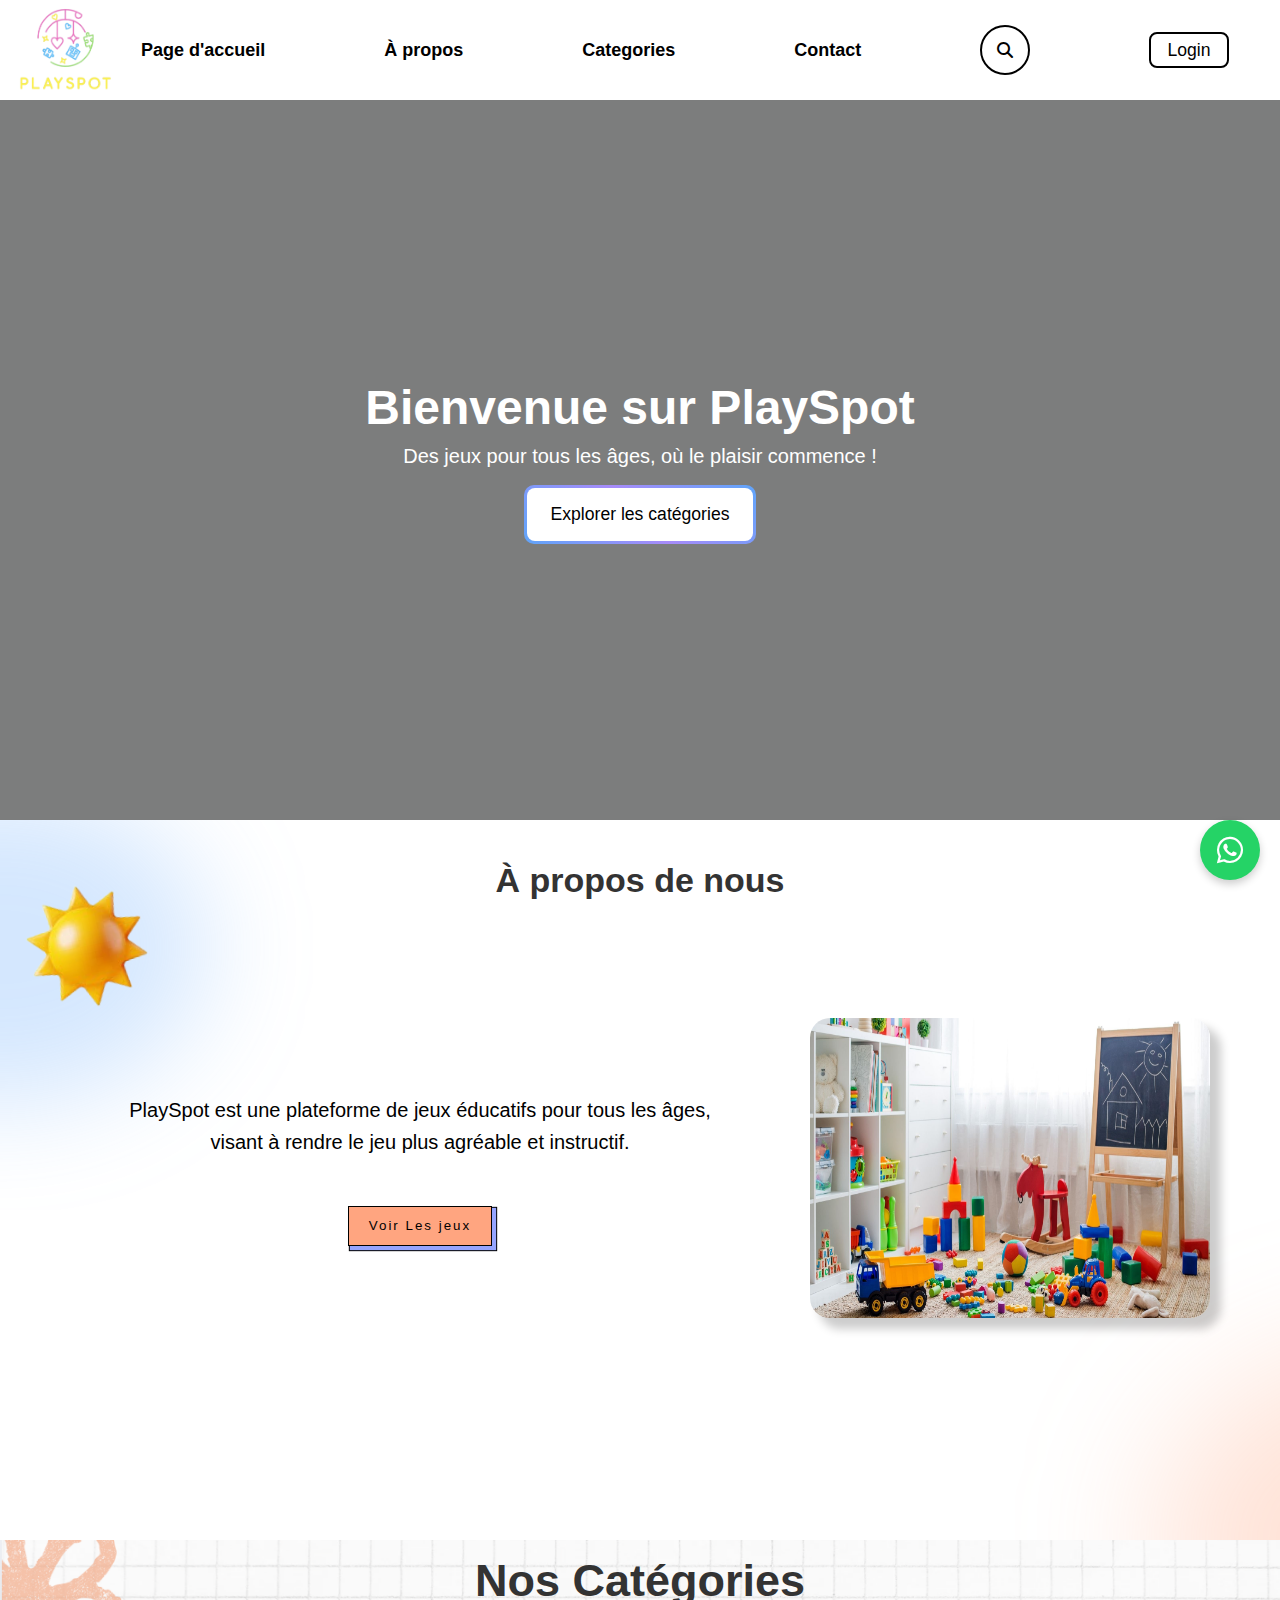
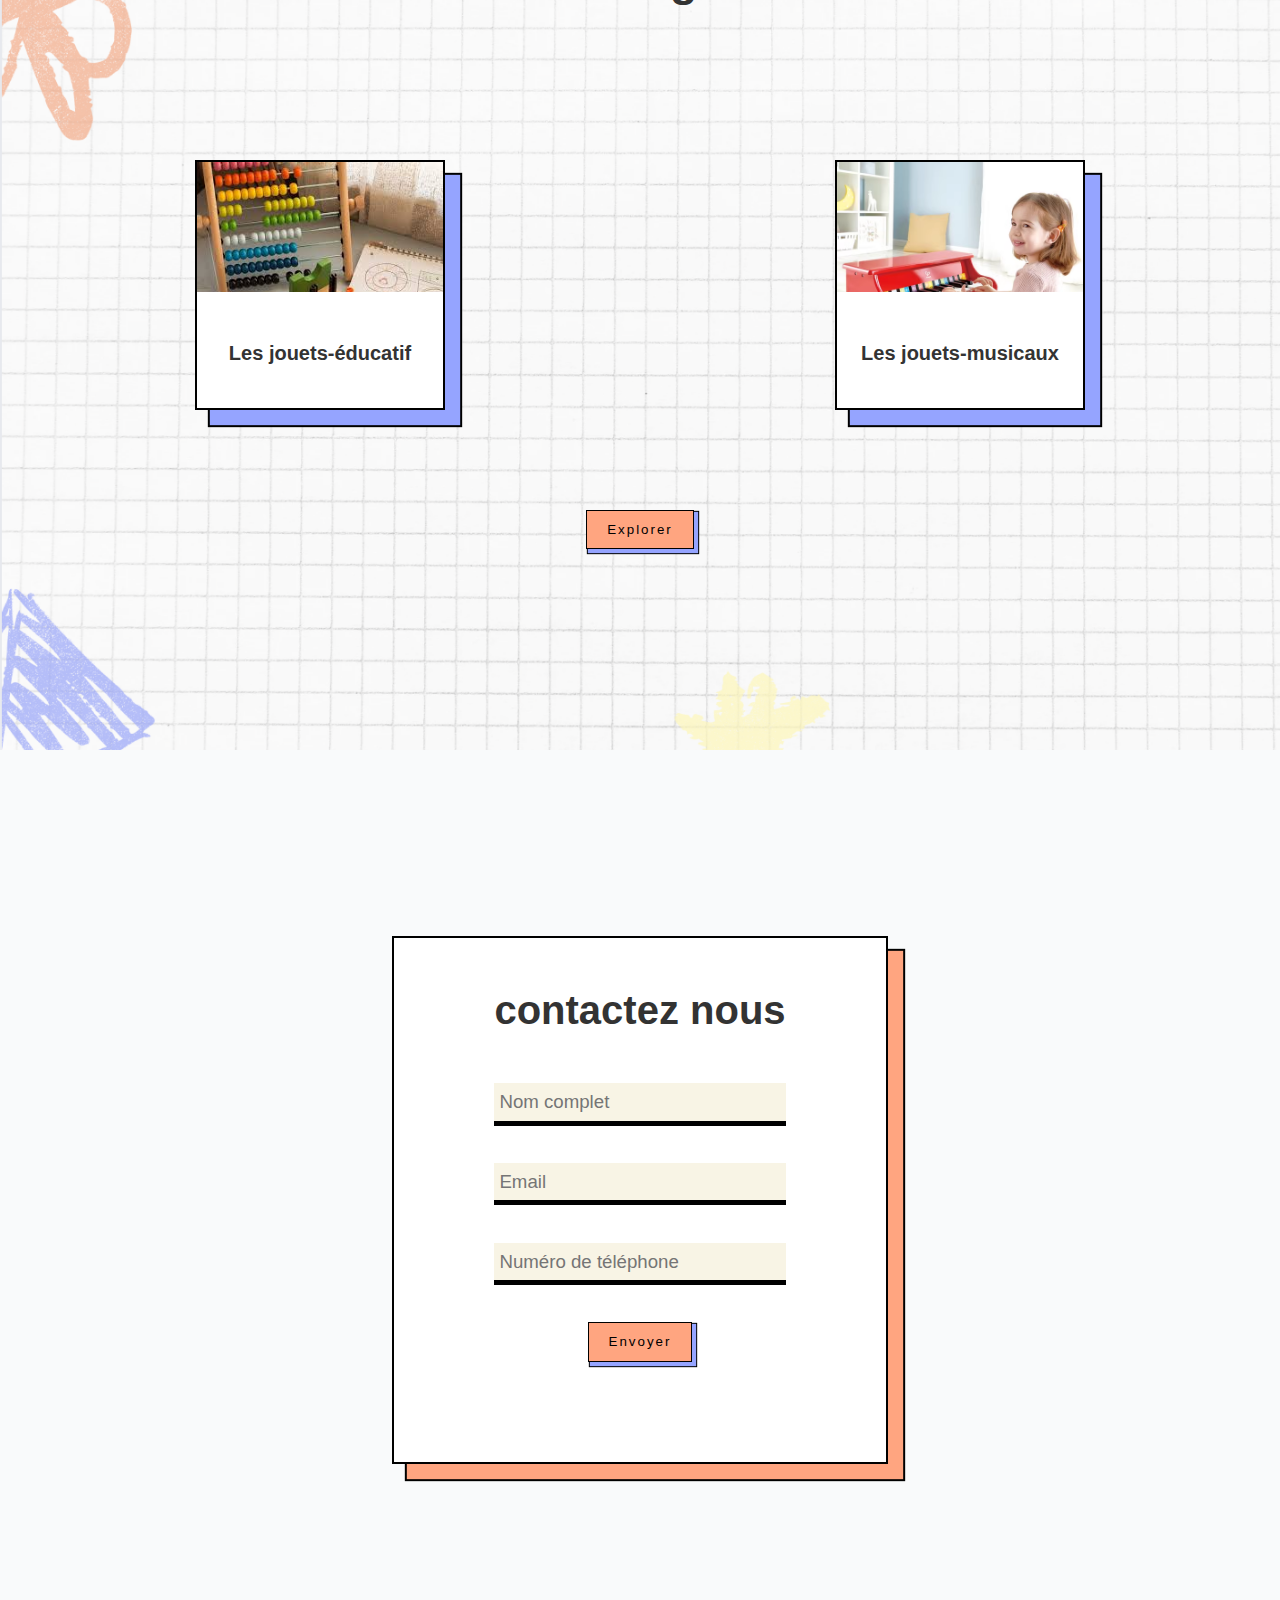
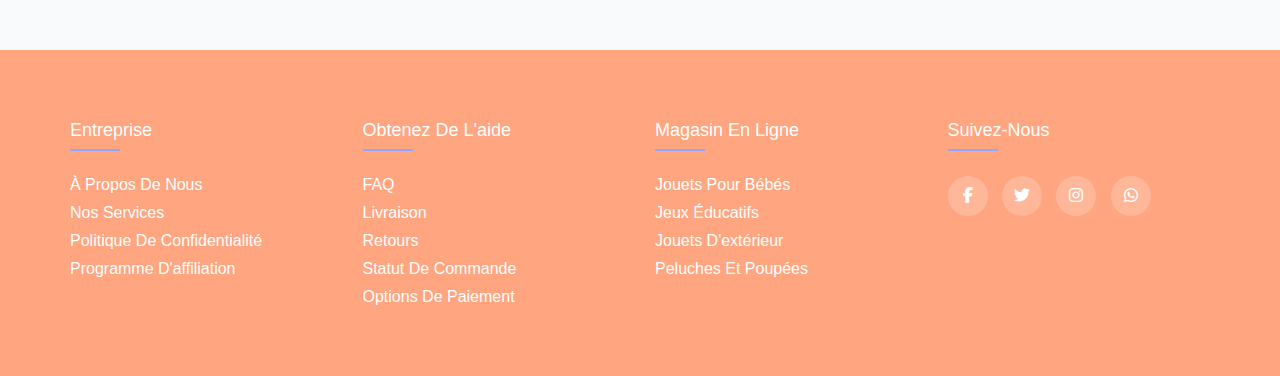
<file: HTML/index.html>
<!DOCTYPE html>
<html lang="fr">
<head>
    <meta charset="UTF-8">
    <meta name="viewport" content="width=device-width, initial-scale=1.0">
    <link rel="stylesheet" href="../CSS/style.css">
    <link rel="stylesheet" href="https://cdnjs.cloudflare.com/ajax/libs/font-awesome/6.7.1/css/all.min.css">
    <title>PlaySpot</title>
    </head>
<body>
    <a href="https://wa.me/1234567890" class="whatsapp-icon" target="_blank">
        <i class="fab fa-whatsapp"></i>
    </a>

    <header>
        <img src="../IMAGES/logo.png" alt="" id="logo">
        <nav>
                <a href="#" class="navbar">Page d'accueil</a>
                <a href="#about-section" class="navbar"> À propos</a>
                <a href="#categories" class="navbar">Categories</a>
                <a href="#contact-section" class="navbar">Contact</a>

                <div class="box">
                    <form name="search">
                        <input 
                            type="text" 
                            placeholder="Search" 
                            class="input-search" 
                            name="txt" 
                            onblur="this.value = '';"
                        >
                    </form>
                    <i class="fa-solid fa-magnifying-glass" id="search-icon"></i>
                </div>
              
                <button class="gradient-border-button" id="login-btn" style="border: 2px solid;">
                    <span>Login</span>
                </button>   
        </nav>
        <div id="user-info"></div>


       
    </header>
    

<div class="hero">
    <h1>Bienvenue sur PlaySpot</h1>
    <p>Des jeux pour tous les âges, où le plaisir commence !</p>
    <button class="gradient-border-button">
        <span>Explorer les catégories</span>
    </button>
</div>


<!-- A propos section -->

<section id="about-section">
    <div id="about-h2">
        <h2>À propos de nous</h2>
    </div>
    <div id="container">
        <div id="con1">
            <p>PlaySpot est une plateforme de jeux éducatifs pour tous les âges, <br> visant à rendre le jeu plus agréable et instructif.</p><br>
            <button class="contact-btn">Voir Les jeux</button>
        </div>
        <div id="con2">
            <img src="../IMAGES/zone-jeux.jpg" alt="">
        </div>
    </div>
    
   
</section>


<!-- categories section -->


<section id="categories">
    <div id="h2-con">
        <h2>Nos Catégories</h2>
    </div>

    <div id="category-list">
        <div class="category">
            <div id="img-cat"></div>
                <p>Les jouets-éducatif</p>
        </div>
        <div class="category">
            <div id="img-cat" style="background-image: url(../IMAGES/jouets-musicaux.avif);"></div>
            <p>Les jouets-musicaux</p>
        </div>
    </div> 
    <button class="contact-btn" style="margin-bottom: 50px;">Explorer</button>

</section>

<section id="contact-section">
    <div class="contact-us">
        <h1 id="contact-h1">contactez nous</h1>

        <form action=""  method="post">
          <input placeholder="Nom complet" type="text" class="cts-input" required>
          <input placeholder="Email" type="email" class="cts-input" name="customerEmail">
          <input placeholder="Numéro de téléphone" class="cts-input" type="tel" name="customerPhone" pattern="[0-9]{3}-[0-9]{3}-[0-9]{4}">
          <button type="button" class="contact-btn">Envoyer</button>
        </form>
    </div>
</section>


<footer class="footer">
    <div class="container">
        <div class="row">
            <div class="footer-col">
                <h4>Entreprise</h4>
                <ul>
                    <li><a href="#">À propos de nous</a></li>
                    <li><a href="#">Nos services</a></li>
                    <li><a href="#">Politique de confidentialité</a></li>
                    <li><a href="#">Programme d'affiliation</a></li>
                </ul>
            </div>
            <div class="footer-col">
                <h4>Obtenez de l'aide</h4>
                <ul>
                    <li><a href="#">FAQ</a></li>
                    <li><a href="#">Livraison</a></li>
                    <li><a href="#">Retours</a></li>
                    <li><a href="#">Statut de commande</a></li>
                    <li><a href="#">Options de paiement</a></li>
                </ul>
            </div>
            <div class="footer-col">
                <h4>Magasin en ligne</h4>
                <ul>
                    <li><a href="#">Jouets pour bébés</a></li>
                    <li><a href="#">Jeux éducatifs</a></li>
                    <li><a href="#">Jouets d'extérieur</a></li>
                    <li><a href="#">Peluches et poupées</a></li>
                </ul>
            </div>
            <div class="footer-col">
                <h4>Suivez-nous</h4>
                <div class="social-links">
                    <a href="#"><i class="fab fa-facebook-f"></i></a>
                    <a href="#"><i class="fab fa-twitter"></i></a>
                    <a href="#"><i class="fab fa-instagram"></i></a>
                    <a href="#"><i class="fa-brands fa-whatsapp"></i></a>
                </div>
            </div>
        </div>
    </div>
</footer>


<script src="../JS/script.js"></script>


</body>
</html>
</file>
<file: CSS/style.css>
/* Reset styles */
* {
    padding: 0;
    margin: 0;
    box-sizing: border-box;
}   

*::-webkit-scrollbar {
    width: 0;
}

/* Body styles */
body {
    margin: 0;
    font-family: Arial, sans-serif;
    background-color: #F9FAFB; /* Gris clair */
    color: #333;
}

/* Header styles */
header {
    background-color: #ffffff; /* Jaune */
    display: flex;
    justify-content: space-around;
    align-items: center;
    height: 70px;
    width: 100%;
    height: 100px;
}

#logo{
    height: 100px;
    width: 120px;
}

nav {
    display: flex;
    align-items: center;
    justify-content: space-between;
    width: 85%;
    height: auto;
    margin-right: 30px;
}

.navbar {
    color: rgb(0, 0, 0);
    text-decoration: none;
    font-size: 18px;
    position: relative;
    font-weight: bold;
}

.navbar::after {
    content: '';
    width: 0;
    height: 0.2vw;
    background-color: #94A5FF; 
    position: absolute;
    left: 0;
    top: 1.5vw;
    transition: 0.5s;
}

.navbar:hover::after {
    width: 100%;
}

/* Button styles */
.gradient-border-button {
    position: relative;
    padding: 1rem 1.5rem;
    font-size: 1.1rem;
    color: black;
    background-color: white;
    border: none;
    border-radius: 8px;
    cursor: pointer;
    transition: all 0.3s ease;
}

.gradient-border-button::before {
    content: '';
    position: absolute;
    inset: -3px;
    background: linear-gradient(45deg, #60a5fa, #a78bfa, #60a5fa);
    border-radius: 10px;
    z-index: -1;
    transition: opacity 0.3s ease;
    animation: borderRotate 4s linear infinite;
}

@keyframes borderRotate {
    0% { filter: hue-rotate(0deg); }
    100% { filter: hue-rotate(360deg); }
}

.gradient-border-button:hover {
    transform: translateY(-2px);
    box-shadow: 0 5px 15px rgba(96, 165, 250, 0.4);
}

/* Styles pour la section À propos */
#about-section {
   height: 80vh;
   width: 100%;
    background-image: url(../IMAGES/Aboute-bck.svg);
   background-repeat: no-repeat;
   background-size: cover;
}

#about-section h2 {
    font-size: 34px;
    color: #333;
    position: relative;
    top: 20px;
}

#about-section p {
    font-size: 20px;
    line-height: 1.6;
    color: #000000;
    max-width: 800px;
    margin: 0 auto;

}
#about-section button{
    margin-top: 30px;
}
#container{
    width: 100%;
    height: 60vh;
    display: flex;
    justify-content: space-evenly;
    align-items: center;
    text-align: center;
  
}
#con1{
    width: 50%;
    height: 300px;
    display: flex;
    justify-content: center;
    align-items: center;
    flex-direction: column;
    margin-left: 30px;
    
}
#con2 img{
    height: 300px;
    width: 400px;
    border-radius: 20px;
    box-shadow: 10px 10px 10px 1px rgba(0, 0, 0, 0.2);
}
#about-h2{
    width: 100%;
    height: 80px;
    display: flex;
    justify-content: center;
    align-items: center;
}






/* Hero section */
.hero {
    position: relative;
    height: 80vh;
    display: flex;
    flex-direction: column;
    justify-content: center;
    align-items: center;
    color: #FFFFFF;
    text-align: center;
    background-size: cover;
    background-position: center;
    animation: changeBackground 30s infinite;
    overflow: hidden;
    z-index: 1;
}

.hero::before {
    content: "";
    position: absolute;
    top: 0;
    left: 0;
    width: 100%;
    height: 100%;
    background-color: rgba(0, 0, 0, 0.5); /* Overlay semi-transparent */
    z-index: -1; /* Place derrière le contenu */
}

.hero h1 {
    font-size: 48px;
    margin: 0;
    z-index: 2; /* Assure que le texte reste visible */
}

.hero p {
    font-size: 20px;
    margin: 10px 0 20px;
    z-index: 2;
}

/* Animation de changement d'image */
@keyframes changeBackground {
    0% { background-image: url('../IMAGES/Lego-Background.png'); }
    33% { background-image: url('../IMAGES/Parchisi-background.jpg'); }
    66% { background-image: url('../IMAGES/bck4.webp'); }
    100% { background-image: url('../IMAGES/bck5.jpg'); }
}

/* Categories section */
#categories {
    height: 90vh;
    width: 100%;
    display: flex;
    flex-direction: column;
    background-image: url(../IMAGES/Categories-background.png);
    background-repeat: no-repeat;
    background-size: cover; 

}




.category {
    border: 2px solid rgba(0, 0, 0, 1);
    box-shadow: 15px 15px 1px #95a4ff, 15px 15px 1px 2px rgba(0, 0, 0, 1);
    background-color: white;
    font-family: 'Fjalla One', sans-serif;
    height: 250px;
    width: 250px;
    display: flex;
    justify-content: start;
    align-items: center;
    flex-direction: column;
 
}


/* #categories .category img {
    height: 100px;
    width: 100px;
} */
#img-cat{
    height: 130px;
    width: 100%;
    background-image: url(../IMAGES/jeux-educatif.jpg);
    background-repeat: no-repeat;
    background-size: cover;
}
.category p {
    font-weight: bold;
    text-align: center;
    margin-top: 50px;
    font-size: 20px;
}
#categories #h2-con{
    text-align: center;
    height: 120px;
    width: 100%;
    font-size: 30px;

}
#h2-con h2{
    position: relative;
    top: 15px;
}

#category-list{
    width: 100%;
    height: 450px;
    display: flex;
    align-items: center;
    justify-content: space-around;
}







/* Box styles */
.box {
    position: relative;
    display: flex;
    align-items: center;
    justify-content: start;
    width: fit-content;
}

.input-search {
    padding: 10px;
    width: 50px;
    height: 50px;
    background: none;
    border: 2px solid #000000;
    border-radius: 50px;
    box-sizing: border-box;
    font-size: 16px;
    color: #000000;
    outline: none;
    transition: width 0.5s, background 0.5s, border-radius 0.5s, height 0.5s;
}

.input-search::placeholder {
    color: transparent; /* Cache le placeholder par défaut */
    transition: color 0.3s ease;
}

.box:hover .input-search::placeholder {
    color: #6a6a6a; /* Placeholder visible au hover */
}

.box:hover .input-search {
    width: 250px;
    background: #ffffff;
    border-radius: 10px;
    color: #000000;
    height: 35px;
}

.box i {
    position: absolute;
    top: 50%;
    right: 17px;
    transform: translate(0, -50%);
    color: #000000;
    transition: opacity 0.2s;

}

.box:hover i {
    opacity: 0;
    z-index: -1;
}

/* Primary Button styles */
@import "https://unpkg.com/open-props";

:root {
  --gray-0: #ffffff;
  --gray-6: #a1a1a1;
  --gray-8: #808080;
  --gray-9: #5b5b5b;
  --radius-3: 8px;
  --font-size-3: 16px;
}

.primary-btn {
  color: var(--gray-0);
  background-color: var(--gray-9);
  border: 0;
  width: 8rem;
  aspect-ratio: 2 / 1;
  cursor: pointer;
  font-size: var(--font-size-3);
  position: relative;
  border-radius: var(--radius-3);
}

.primary-btn_pressed {
  position: relative;
}

.primary-btn_pressed::before {
  background-color: var(--gray-6);
  position: absolute;
  content: "";
  width: 100%;
  height: 100%;
  top: 10px;
  left: 0;
  border-radius: inherit;
  z-index: -1;
}

.primary-btn_pressed:active {
  top: 5px;
}

.primary-btn_pressed:active::before {
  top: 5px;
}

.primary-btn_pressed:hover {
  background-color: var(--gray-8);
}
/* #Envoyer-contact{
    background-color: #ffffff;
} */

#login-btn{
    height: 30px;
    width: 80px;
    display: flex;
    justify-content: center;
    align-items: center;
    text-align: center;
}


/*contact css style */

#contact-section{
    background: url('https://s3-us-west-2.amazonaws.com/s.cdpn.io/38816/image-from-rawpixel-id-2210775-jpeg.jpg') center center no-repeat;
    background-size: cover;
    width: 100vw;
    height: 100vh;
    display: grid;
    align-items: center;
    justify-items: center;
    margin: 0;
    padding: 0;
}

#contact-h1{
    font-size: 40px;
    color: #333;
    position: relative;
    bottom: 50px;
     
}

.contact-us {
    background: #ffffff;
    padding: 100px 100px;
    border: 2px solid rgba(0, 0, 0, 1);
    box-shadow: 15px 15px 1px #ffa580, 15px 15px 1px 2px rgba(0, 0, 0, 1);
    font-family: 'Fjalla One', sans-serif;

  }

  .cts-input {
    display: block;
    width: 100%;
    font-size: 14pt;
    line-height: 28pt;
    margin-bottom: 28pt;
    border: none;
    border-bottom: 5px solid rgba(0, 0, 0, 1);
    background: #f8f4e5;
    min-width: 250px;
    padding-left: 5px;
    outline: none;
    color: rgba(0, 0, 0, 1);
  }

  .cts-input:focus {
    border-bottom: 5px solid #ffa580;
  }

  .contact-btn {
    display: block;
    margin: 0 auto;
    line-height: 28pt;
    padding: 0 20px;
    background: #ffa580;
    letter-spacing: 2px;
    transition: 0.2s all ease-in-out;
    outline: none;
    border: 1px solid rgba(0, 0, 0, 1);
    box-shadow: 3px 3px 1px 1px #95a4ff, 3px 3px 1px 2px rgba(0, 0, 0, 1);
    cursor: pointer;
  }

  .contact-btn:hover {
    background: rgba(0, 0, 0, 1);
    color: white;
    border: 1px solid rgba(0, 0, 0, 1);
  }

  ::selection {
    background: #ffc8ff;
  }
.container{
	max-width: 1170px;
	margin:auto;
}
.row{
	display: flex;
	flex-wrap: wrap;
}
ul{
	list-style: none;
}
.footer{

	background-color: #FFA580;
    padding: 70px 0;
}
.footer-col{
   width: 25%;
   padding: 0 15px;
}
.footer-col h4{
	font-size: 18px;
	color: #ffffff;
	text-transform: capitalize;
	margin-bottom: 35px;
	font-weight: 500;
	position: relative;
}
.footer-col h4::before{
	content: '';
	position: absolute;
	left:0;
	bottom: -10px;
	background-color: #94A5FF;
	height: 2px;
	box-sizing: border-box;
	width: 50px;
}
.footer-col ul li:not(:last-child){
	margin-bottom: 10px;
}
.footer-col ul li a{
	font-size: 16px;
	text-transform: capitalize;
	color: #ffffff;
	text-decoration: none;
	font-weight: 300;
	color: #ffffff;
	display: block;
	transition: all 0.3s ease;
}
.footer-col ul li a:hover{
	color: #ffffff;
	padding-left: 8px;
}
.footer-col .social-links a{
	display: inline-block;
	height: 40px;
	width: 40px;
	background-color: rgba(255,255,255,0.2);
	margin:0 10px 10px 0;
	text-align: center;
	line-height: 40px;
	border-radius: 50%;
	color: #ffffff;
	transition: all 0.5s ease;
}
.footer-col .social-links a:hover{
	color: #24262b;
	background-color: #ffffff;
}

/*responsive*/
@media(max-width: 767px){
  .footer-col{
    width: 50%;
    margin-bottom: 30px;
}
}
@media(max-width: 574px){
  .footer-col{
    width: 100%;
}
}

.whatsapp-icon {
    position: fixed;
    bottom: 20px;
    right: 20px;
    background-color: #25D366;
    color: white;
    border-radius: 50%;
    width: 60px;
    height: 60px;
    display: flex;
    align-items: center;
    justify-content: center;
    box-shadow: 0 4px 8px rgba(0, 0, 0, 0.2);
    z-index: 10;
    text-decoration: none;
    font-size: 30px;
}

.whatsapp-icon:hover {
    background-color: #1ebe57;
}

.err{
    color: red;
}
</file>
